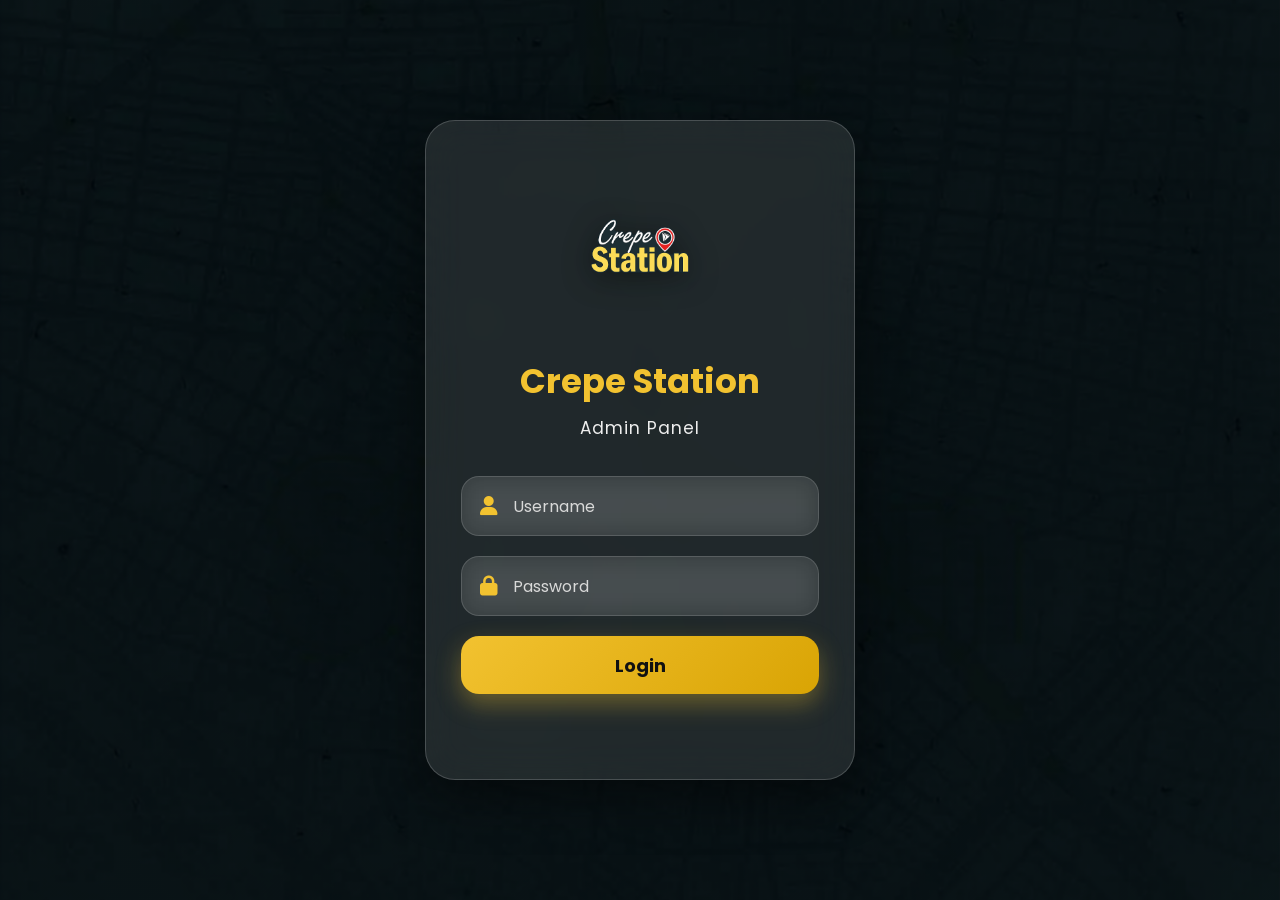
<file: admin.html>
<!DOCTYPE html>
<html lang="en">

<head>

<meta charset="UTF-8">
<meta name="viewport" content="width=device-width, initial-scale=1.0">

<title>Crepe Station Admin</title>

<link rel="stylesheet" href="css/admin.css">

<link rel="preconnect" href="https://fonts.googleapis.com">
<link rel="preconnect" href="https://fonts.gstatic.com" crossorigin>

<link href="https://fonts.googleapis.com/css2?family=Poppins:wght@300;400;500;600;700;800&display=swap" rel="stylesheet">

<link rel="stylesheet"
href="https://cdnjs.cloudflare.com/ajax/libs/font-awesome/6.7.2/css/all.min.css">

<link rel="stylesheet" href="css/responsive.css">
</head>

<body>

<!--=========================
        LOGIN PAGE
==========================-->

<div class="login-container">

    <div class="login-card">

        <div class="logo-box">

            <img src="images/logo.png" alt="Crepe Station Logo">

        </div>

        <h1>Crepe Station</h1>

        <p class="admin-title">
            Admin Panel
        </p>

        <form id="loginForm">

            <div class="input-box">

                <i class="fa-solid fa-user"></i>

                <input
                    type="text"
                    id="username"
                    placeholder="Username"
                    autocomplete="off"
                    required>

            </div>

            <div class="input-box">

                <i class="fa-solid fa-lock"></i>

                <input
                    type="password"
                    id="password"
                    placeholder="Password"
                    required>

            </div>

            <button
                type="submit"
                class="login-btn">

                Login

            </button>

            <p id="error-message"></p>

        </form>

    </div>

</div>

<script type="module" src="js/admin.js"></script>

</body>

</html>
</file>
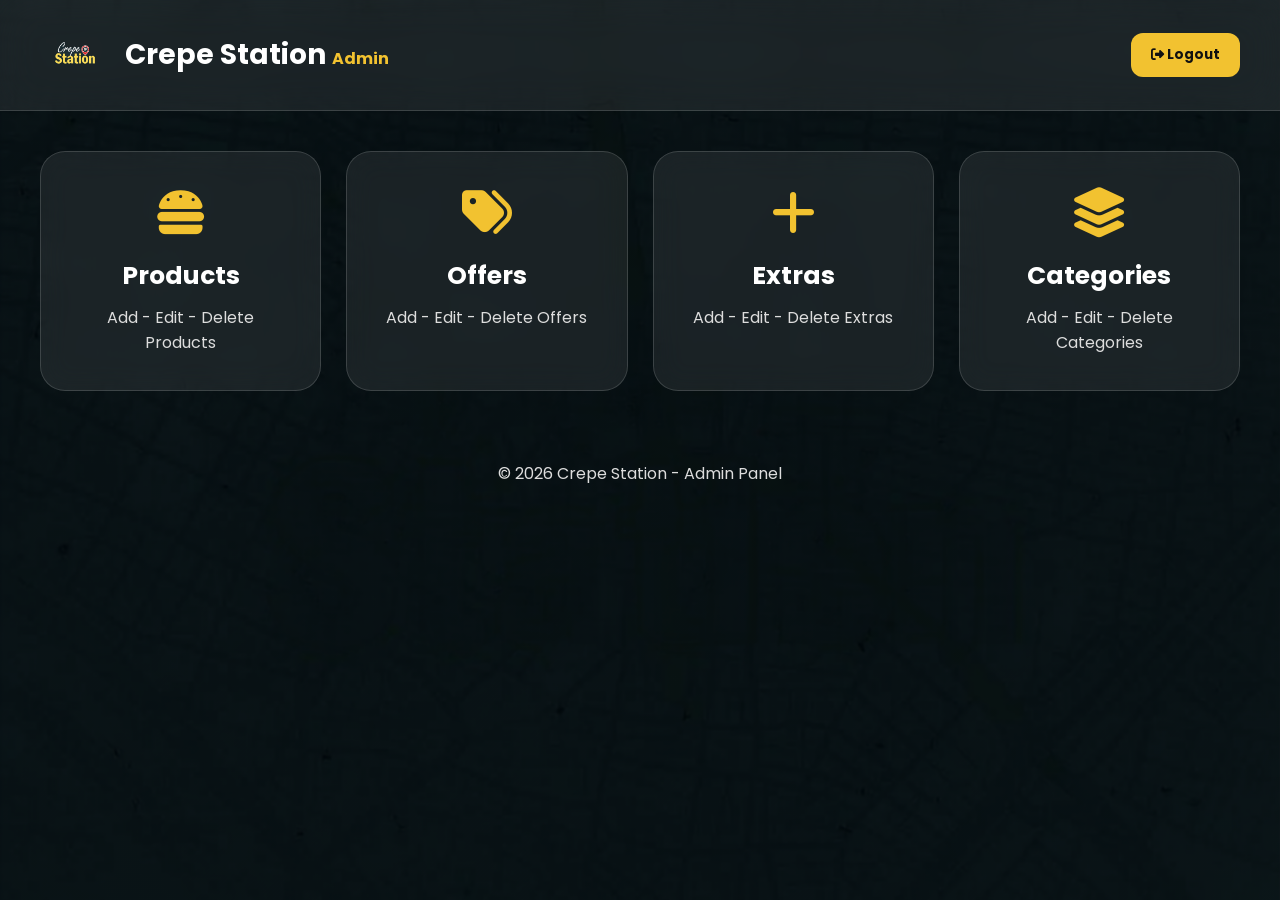
<file: dashboard.html>
<!DOCTYPE html>
<html lang="en">

<head>

<meta charset="UTF-8">

<meta name="viewport" content="width=device-width, initial-scale=1.0">


<title>Crepe Station Dashboard</title>


<link rel="stylesheet" href="css/dashboard.css">



<link rel="preconnect" href="https://fonts.googleapis.com">

<link rel="preconnect" href="https://fonts.gstatic.com" crossorigin>



<link href="https://fonts.googleapis.com/css2?family=Poppins:wght@300;400;500;600;700;800&display=swap" rel="stylesheet">



<link rel="stylesheet"
href="https://cdnjs.cloudflare.com/ajax/libs/font-awesome/6.7.2/css/all.min.css">

<link rel="stylesheet" href="css/responsive.css">

</head>



<body>




<!-- =========================
          HEADER
========================= -->


<header class="header">


<div class="logo">


<img src="images/logo.png" alt="Logo">


<h2>

Crepe Station <span>Admin</span>

</h2>


</div>





<button id="logoutBtn">


<i class="fa-solid fa-right-from-bracket"></i>


Logout


</button>



</header>









<!-- =========================
        DASHBOARD CARDS
========================= -->


<div class="dashboard">






<!-- PRODUCTS -->


<div class="card" id="productsCard">


<i class="fa-solid fa-burger"></i>


<h3>

Products

</h3>



<p>

Add - Edit - Delete Products

</p>



</div>








<!-- OFFERS -->


<div class="card" id="offersCard">


<i class="fa-solid fa-tags"></i>


<h3>

Offers

</h3>



<p>

Add - Edit - Delete Offers

</p>



</div>








<!-- EXTRAS -->


<div class="card" id="extrasCard">


<i class="fa-solid fa-plus"></i>


<h3>

Extras

</h3>



<p>

Add - Edit - Delete Extras

</p>



</div>








<!-- CATEGORIES -->


<div class="card" id="categoriesCard">


<i class="fa-solid fa-layer-group"></i>


<h3>

Categories

</h3>



<p>

Add - Edit - Delete Categories

</p>



</div>






</div>








<!-- =========================
            FOOTER
========================= -->


<footer class="footer">


<p>

© 2026 Crepe Station - Admin Panel

</p>


</footer>







<script type="module" src="js/dashboard.js"></script>



</body>


</html>
</file>
<file: css/admin.css>
/*==================================
        CREPE STATION ADMIN
==================================*/

@import url('https://fonts.googleapis.com/css2?family=Poppins:wght@300;400;500;600;700;800&display=swap');

*{
    margin:0;
    padding:0;
    box-sizing:border-box;
    font-family:'Poppins',sans-serif;
    -webkit-tap-highlight-color:transparent;
}

body{

    min-height:100vh;

    display:flex;

    justify-content:center;

    align-items:center;

    background:
    linear-gradient(rgba(0,0,0,.45),rgba(0,0,0,.45)),
    url("../images/background.png");

    background-size:cover;

    background-position:center;

    background-repeat:no-repeat;

    background-attachment:fixed;

    overflow:hidden;

}

.login-container{

    width:100%;

    min-height:100vh;

    display:flex;

    justify-content:center;

    align-items:center;

    padding:20px;

}

.login-card{

    width:100%;

    max-width:430px;

    padding:45px 35px;

    text-align:center;

    border-radius:30px;

    background:rgba(255,255,255,.10);

    backdrop-filter:blur(20px);

    -webkit-backdrop-filter:blur(20px);

    border:1px solid rgba(255,255,255,.18);

    box-shadow:0 20px 50px rgba(0,0,0,.45);

}

.logo-box{

    display:flex;

    justify-content:center;

    align-items:center;

    margin-bottom:20px;

}

.logo-box img{

    width:170px;

    filter:drop-shadow(0 5px 15px rgba(0,0,0,.4));

}

.login-card h1{

    color:#F2C230;

    font-size:34px;

    font-weight:700;

    margin-bottom:8px;

}

.admin-title{

    color:#eeeeee;

    font-size:17px;

    margin-bottom:35px;

    letter-spacing:1px;

}

/*=========================
        INPUTS
=========================*/

.input-box{

    width:100%;

    height:60px;

    display:flex;

    align-items:center;

    padding:0 18px;

    margin-bottom:20px;

    border-radius:18px;

    background:rgba(255,255,255,.08);

    border:1px solid rgba(255,255,255,.15);

    backdrop-filter:blur(12px);

    transition:.3s;

}

.input-box:focus-within{

    border-color:#F2C230;

    box-shadow:0 0 15px rgba(242,194,48,.35);

}

.input-box i{

    color:#F2C230;

    font-size:20px;

    margin-right:15px;

}

.input-box input{

    width:100%;

    background:transparent;

    border:none;

    outline:none;

    color:#fff;

    font-size:16px;

}

.input-box input::placeholder{

    color:#d9d9d9;

}
/*=========================
        LOGIN BUTTON
=========================*/

.login-btn{

    width:100%;

    height:58px;

    border:none;

    border-radius:18px;

    background:linear-gradient(135deg,#F2C230,#D9A404);

    color:#111;

    font-size:18px;

    font-weight:700;

    cursor:pointer;

    transition:.35s;

    box-shadow:0 10px 25px rgba(242,194,48,.35);

}

.login-btn:hover{

    transform:translateY(-3px);

    box-shadow:0 15px 35px rgba(242,194,48,.45);

}

.login-btn:active{

    transform:scale(.98);

}

#error-message{

    margin-top:18px;

    color:#ff6666;

    font-size:15px;

    min-height:22px;

    font-weight:500;

}


/*=========================
        RESPONSIVE
=========================*/

@media(max-width:768px){

    .login-card{

        max-width:100%;

        padding:35px 25px;

        border-radius:25px;

    }

    .logo-box img{

        width:145px;

    }

    .login-card h1{

        font-size:28px;

    }

    .admin-title{

        font-size:15px;

    }

}

@media(max-width:480px){

    body{

        padding:15px;

    }

    .login-card{

        padding:30px 20px;

        border-radius:22px;

    }

    .logo-box img{

        width:120px;

    }

    .login-card h1{

        font-size:24px;

    }

    .admin-title{

        font-size:14px;

        margin-bottom:25px;

    }

    .input-box{

        height:55px;

    }

    .login-btn{

        height:55px;

        font-size:16px;

    }

}


/*=========================
        SCROLL BAR
=========================*/

::-webkit-scrollbar{

    width:10px;

}

::-webkit-scrollbar-track{

    background:#111;

}

::-webkit-scrollbar-thumb{

    background:#F2C230;

    border-radius:20px;

}


/*=========================
        REMOVE OUTLINE
=========================*/

button,
input{

    outline:none;

}

button:focus,
input:focus{

    outline:none;

}


/*=========================
        FADE ANIMATION
=========================*/

.login-card{

    animation:fadeUp .8s ease;

}

@keyframes fadeUp{

    from{

        opacity:0;

        transform:translateY(40px);

    }

    to{

        opacity:1;

        transform:translateY(0);

    }

}
</file>
<file: css/responsive.css>
/*
==================================
 CREPE STATION GLOBAL RESPONSIVE
 VERSION 1.0
==================================
*/


/* ==============================
   GLOBAL RESET
============================== */


img{
    max-width:100%;
    height:auto;
}


button,
input,
textarea,
select{
    max-width:100%;
}



html{
    scroll-behavior:smooth;
}



body{
    overflow-x:hidden;
}





/* ==============================
   LARGE SCREENS
   1200px+
============================== */


@media(min-width:1200px){


    .container{

        width:90%;
        max-width:1400px;
        margin:auto;

    }



    .grid{

        display:grid;
        gap:25px;

    }


}





/* ==============================
   LAPTOP
   1000px - 1199px
============================== */


@media(max-width:1199px){



    .container{

        width:92%;
        margin:auto;

    }



    .grid{

        gap:18px;

    }



    .sidebar{

        width:220px;

    }



    .main-content{

        margin-left:220px;

    }


}





/* ==============================
   TABLET
   768px - 999px
============================== */


@media(max-width:999px){



    .container{

        width:95%;

    }



    .sidebar{

        width:85px;

        padding:15px 8px;

    }



    .sidebar span{

        display:none;

    }



    .sidebar nav a{

        justify-content:center;

        padding:0;

    }



    .main-content{

        margin-left:85px;

    }



    .grid{

        grid-template-columns:repeat(2,1fr);

    }



    .popup,
    .modal{

        width:90%;

    }


}





/* ==============================
   MOBILE
   600px - 767px
============================== */


@media(max-width:767px){



    .container{

        width:96%;

    }



    .grid{

        grid-template-columns:1fr;

    }



    .sidebar{

        width:65px;

    }



    .main-content{

        margin-left:65px;

    }



    .topbar{

        padding:0 12px;

    }



    .logo{

        font-size:18px;

    }



    .popup,
    .modal{

        width:95%;

        max-height:90vh;

        overflow:auto;

    }



    button{

        min-height:44px;

    }


}






/* ==============================
   CARDS & PRODUCTS
============================== */


.card,
.product-card,
.status-card{


    width:100%;

    max-width:100%;

}



.cards-container,
.products-grid{


    display:grid;

    gap:20px;

}




@media(min-width:1200px){


.cards-container,
.products-grid{


    grid-template-columns:repeat(4,1fr);


}


}





@media(max-width:1199px){


.cards-container,
.products-grid{


    grid-template-columns:repeat(3,1fr);


}


}





@media(max-width:900px){


.cards-container,
.products-grid{


    grid-template-columns:repeat(2,1fr);


}


}





@media(max-width:600px){


.cards-container,
.products-grid{


    grid-template-columns:repeat(2,1fr);

    gap:12px;


}



.card,
.product-card{


    border-radius:18px;


}


}





@media(max-width:380px){


.cards-container,
.products-grid{


    grid-template-columns:1fr;


}


}






/* ==============================
   FORMS
============================== */


.form-container{

    width:100%;

}



.form-row{

    display:flex;

    gap:15px;

}



@media(max-width:700px){



.form-row{

    flex-direction:column;

}



input,
textarea,
select{

    width:100%;

}


}






/* ==============================
   TABLE RESPONSIVE
============================== */


.table-container{

    width:100%;

    overflow-x:auto;

}



table{

    width:100%;

    border-collapse:collapse;

}



@media(max-width:700px){


table{

    min-width:600px;

}


}






/* ==============================
   BUTTONS
============================== */


.btn,
button{

    cursor:pointer;

    transition:.3s;

}



@media(max-width:600px){


.btn,
button{

    width:100%;

}


}






/* ==============================
   POPUPS / MODALS
============================== */


.overlay{

    position:fixed;

    inset:0;

    display:flex;

    align-items:center;

    justify-content:center;

    padding:15px;

}



.popup,
.modal{

    max-width:600px;

    width:95%;

}



@media(max-width:400px){


.popup,
.modal{

    width:98%;

    border-radius:18px;

}


}






/* ==============================
   TEXT RESPONSIVE
============================== */


h1{

font-size:clamp(24px,4vw,40px);

}



h2{

font-size:clamp(20px,3vw,30px);

}



h3{

font-size:clamp(16px,2vw,22px);

}



p,
span{

font-size:clamp(13px,1.5vw,16px);

}
/* ==============================
   ADMIN DASHBOARD RESPONSIVE
============================== */


.dashboard,
.admin-container,
.page-container{

    width:100%;

}




@media(max-width:900px){


.dashboard,
.admin-container,
.page-container{

    padding:15px;

}


}







/* ==============================
   SIDEBAR GLOBAL FIX
============================== */


.sidebar{

    transition:.3s;

}



.sidebar nav a{

    white-space:nowrap;

}



@media(max-width:999px){


.sidebar-logo img{

    max-width:65px;

}



.sidebar nav a{

    justify-content:center;

    padding:0;

}



.sidebar nav span{

    display:none;

}


}




@media(max-width:600px){



.sidebar{

    width:65px;

}



.sidebar-logo img{

    width:45px;

}



.sidebar nav a{

    height:55px;

    border-radius:15px;

}



.sidebar nav i{

    font-size:20px;

}



.main-content{

    margin-left:65px;

}


}







/* ==============================
   TOP BAR
============================== */


.topbar{

    display:flex;

    align-items:center;

    justify-content:space-between;

    gap:15px;

}



@media(max-width:600px){


.topbar{

    flex-wrap:wrap;

    height:auto;

    min-height:65px;

    padding:12px;

}



.home-btn{

    padding:8px 12px;

    font-size:13px;

}



}







/* ==============================
   POS RESPONSIVE
============================== */


.pos-container{

    display:grid;

    grid-template-columns:2fr 1fr;

    gap:20px;

}





.products-area{

    display:grid;

    grid-template-columns:repeat(4,1fr);

    gap:15px;

}





.cart-area{

    width:100%;

}





@media(max-width:1000px){



.pos-container{

    grid-template-columns:1fr;

}



.products-area{

    grid-template-columns:repeat(3,1fr);

}



}






@media(max-width:600px){



.products-area{

    grid-template-columns:repeat(2,1fr);

    gap:10px;

}



.cart-area{

    margin-top:15px;

}



}







/* ==============================
   ORDER DETAILS RESPONSIVE
============================== */


.details-popup,
.orders-popup,
.cancelled-popup{

    overflow-y:auto;

    -webkit-overflow-scrolling:touch;

}



.detail-box,
.total-box{

    flex-wrap:wrap;

    gap:8px;

}




@media(max-width:500px){


.detail-box,
.total-box{

    font-size:13px;

    padding:12px;

}



.item{

    font-size:13px;

}


}







/* ==============================
   ADMIN BUTTONS
============================== */


.action-buttons{

    display:flex;

    gap:12px;

}



@media(max-width:600px){


.action-buttons{

    flex-direction:column;

}



.action-buttons button{

    width:100%;

}


}







/* ==============================
   FIREBASE TABLES
============================== */


.data-box{

    width:100%;

    overflow:hidden;

}



@media(max-width:700px){


.data-box{

    overflow-x:auto;

}


}







/* ==============================
   MOBILE SAFE AREA
============================== */


@media(max-width:600px){


body{

    padding-bottom:10px;

}



img{

    object-fit:contain;

}



input,
textarea,
select{

    font-size:16px;

}


}
/* ==============================
   LARGE 2K / 4K SCREENS
============================== */


@media(min-width:1600px){


.container,
.dashboard,
.page-container{

    max-width:1600px;

    margin:auto;

}



.status-card,
.card,
.product-card{

    min-height:120px;

}



.logo{

    font-size:32px;

}


}







/* ==============================
   LANDSCAPE MOBILE
============================== */


@media(max-width:900px) and (orientation:landscape){



.sidebar{

    width:70px;

}



.main-content{

    margin-left:70px;

}



.status-list{

    gap:10px;

}



.status-card{

    height:85px;

}



.popup,
.modal{

    max-height:80vh;

}



}







/* ==============================
   VERY SMALL DEVICES
   320px
============================== */


@media(max-width:320px){



.sidebar{

    width:55px;

}



.main-content{

    margin-left:55px;

}



.sidebar nav i{

    font-size:18px;

}



.topbar .logo{

    font-size:16px;

}



.status-card{

    padding:0 10px;

}



.status-number{

    font-size:28px;

}



.status-name{

    font-size:12px;

}



.popup,
.modal{

    padding:12px;

}


}







/* ==============================
   TOUCH DEVICES
============================== */


@media(pointer:coarse){



button,
.btn,
.sidebar nav a,
.card,
.product-card{


    -webkit-tap-highlight-color:transparent;

}



button:active,
.btn:active,
.card:active{


    transform:scale(.97);

}


}







/* ==============================
   PREVENT OVERFLOW
============================== */


*{

    max-width:100%;

}



.row,
.flex{

    flex-wrap:wrap;

}



.text{

    overflow-wrap:break-word;

}





/* ==============================
   SMOOTH ANIMATION
============================== */


@media(prefers-reduced-motion:no-preference){


*{

    scroll-behavior:smooth;

}


}






/* ==============================
   DARK MOBILE FIX
============================== */


@media(max-width:600px){


.popup,
.modal,
.orders-popup,
.details-popup{

    backdrop-filter:blur(15px);

}



input,
textarea,
select{


    border-radius:12px;

}


}
</file>
<file: css/dashboard.css>
/*==================================
        CREPE STATION DASHBOARD
==================================*/

@import url('https://fonts.googleapis.com/css2?family=Poppins:wght@300;400;500;600;700;800&display=swap');

*{
    margin:0;
    padding:0;
    box-sizing:border-box;
    font-family:'Poppins',sans-serif;
    -webkit-tap-highlight-color:transparent;
}

body{

    min-height:100vh;

    background:
    linear-gradient(rgba(0,0,0,.45),rgba(0,0,0,.45)),
    url("../images/background.png");

    background-size:cover;
    background-position:center;
    background-repeat:no-repeat;
    background-attachment:fixed;

    color:#fff;

}

.header{

    width:100%;

    padding:20px 40px;

    display:flex;

    justify-content:space-between;

    align-items:center;

    background:rgba(255,255,255,.08);

    backdrop-filter:blur(20px);

    border-bottom:1px solid rgba(255,255,255,.15);

}

.logo{

    display:flex;

    align-items:center;

    gap:15px;

}

.logo img{

    width:70px;

}

.logo h2{

    font-size:28px;

    color:#fff;

}

.logo span{

    color:#F2C230;

}

#logoutBtn{

    padding:12px 20px;

    border:none;

    border-radius:12px;

    background:#F2C230;

    color:#111;

    cursor:pointer;

    font-weight:700;

    transition:.3s;

}

#logoutBtn:hover{

    transform:translateY(-3px);

}

.dashboard{

    width:90%;

    max-width:1200px;

    margin:40px auto;

    display:grid;

    grid-template-columns:repeat(auto-fit,minmax(260px,1fr));

    gap:25px;

}

.card{

    background:rgba(255,255,255,.08);

    backdrop-filter:blur(15px);

    border:1px solid rgba(255,255,255,.15);

    border-radius:25px;

    padding:35px;

    text-align:center;

    cursor:pointer;

    transition:.3s;

}

.card:hover{

    transform:translateY(-8px);

    border-color:#F2C230;

}

.card i{

    font-size:50px;

    color:#F2C230;

    margin-bottom:20px;

}

.card h3{

    font-size:25px;

    margin-bottom:10px;

}

.card p{

    color:#ddd;

}
/*=========================
        PANELS
=========================*/

.panel{

    width:90%;

    max-width:1200px;

    margin:30px auto;

    padding:30px;

    display:none;

    background:rgba(255,255,255,.08);

    backdrop-filter:blur(20px);

    border:1px solid rgba(255,255,255,.15);

    border-radius:25px;

    animation:fade .4s ease;

}

.panel.active{

    display:block;

}

.panel h2{

    color:#F2C230;

    margin-bottom:25px;

    font-size:28px;

}

/*=========================
        FORMS
=========================*/

.panel form{

    display:grid;

    grid-template-columns:repeat(auto-fit,minmax(250px,1fr));

    gap:20px;

}

.panel input{

    width:100%;

    padding:15px;

    border:none;

    outline:none;

    border-radius:15px;

    background:rgba(255,255,255,.08);

    color:#fff;

    border:1px solid rgba(255,255,255,.15);

}

.panel input::placeholder{

    color:#ddd;

}

.check-box{

    display:flex;

    align-items:center;

    gap:10px;

    color:#fff;

}

.panel button{

    padding:15px;

    border:none;

    border-radius:15px;

    background:#F2C230;

    color:#111;

    font-weight:700;

    cursor:pointer;

    transition:.3s;

}

.panel button:hover{

    transform:translateY(-2px);

}

/*=========================
        LISTS
=========================*/

#productsList,
#offersList,
#stockList{

    margin-top:30px;

    display:grid;

    grid-template-columns:repeat(auto-fit,minmax(280px,1fr));

    gap:20px;

}
/*=========================
        PRODUCT CARD
=========================*/

.item{

    background:rgba(255,255,255,.08);

    border:1px solid rgba(255,255,255,.15);

    backdrop-filter:blur(12px);

    border-radius:20px;

    overflow:hidden;

    transition:.3s;

}

.item:hover{

    transform:translateY(-5px);

    border-color:#F2C230;

}

.item img{

    width:100%;

    height:200px;

    object-fit:cover;

}

.item-content{

    padding:20px;

}

.item-content h3{

    color:#F2C230;

    margin-bottom:10px;

}

.item-content p{

    color:#ddd;

    margin-bottom:15px;

}

.actions{

    display:flex;

    gap:10px;

}

.actions button{

    flex:1;

    height:45px;

    border:none;

    border-radius:12px;

    cursor:pointer;

    font-weight:600;

}

.edit-btn{

    background:#0d6efd;

    color:#fff;

}

.delete-btn{

    background:#dc3545;

    color:#fff;

}


/*=========================
        FOOTER
=========================*/

.footer{

    text-align:center;

    padding:30px 20px;

    color:#ddd;

}


/*=========================
        RESPONSIVE
=========================*/

@media(max-width:768px){

    .header{

        flex-direction:column;

        gap:15px;

        padding:20px;

    }

    .logo{

        flex-direction:column;

        text-align:center;

    }

    .logo img{

        width:60px;

    }

    .logo h2{

        font-size:24px;

    }

    .panel{

        width:95%;

        padding:20px;

    }

}

@media(max-width:480px){

    .dashboard{

        width:95%;

    }

    .card{

        padding:25px;

    }

}


/*=========================
        ANIMATION
=========================*/

@keyframes fade{

    from{

        opacity:0;

        transform:translateY(20px);

    }

    to{

        opacity:1;

        transform:translateY(0);

    }

}


/*=========================
        SCROLLBAR
=========================*/

::-webkit-scrollbar{

    width:10px;

}

::-webkit-scrollbar-thumb{

    background:#F2C230;

    border-radius:20px;

}

::-webkit-scrollbar-track{

    background:#111;

}
</file>
